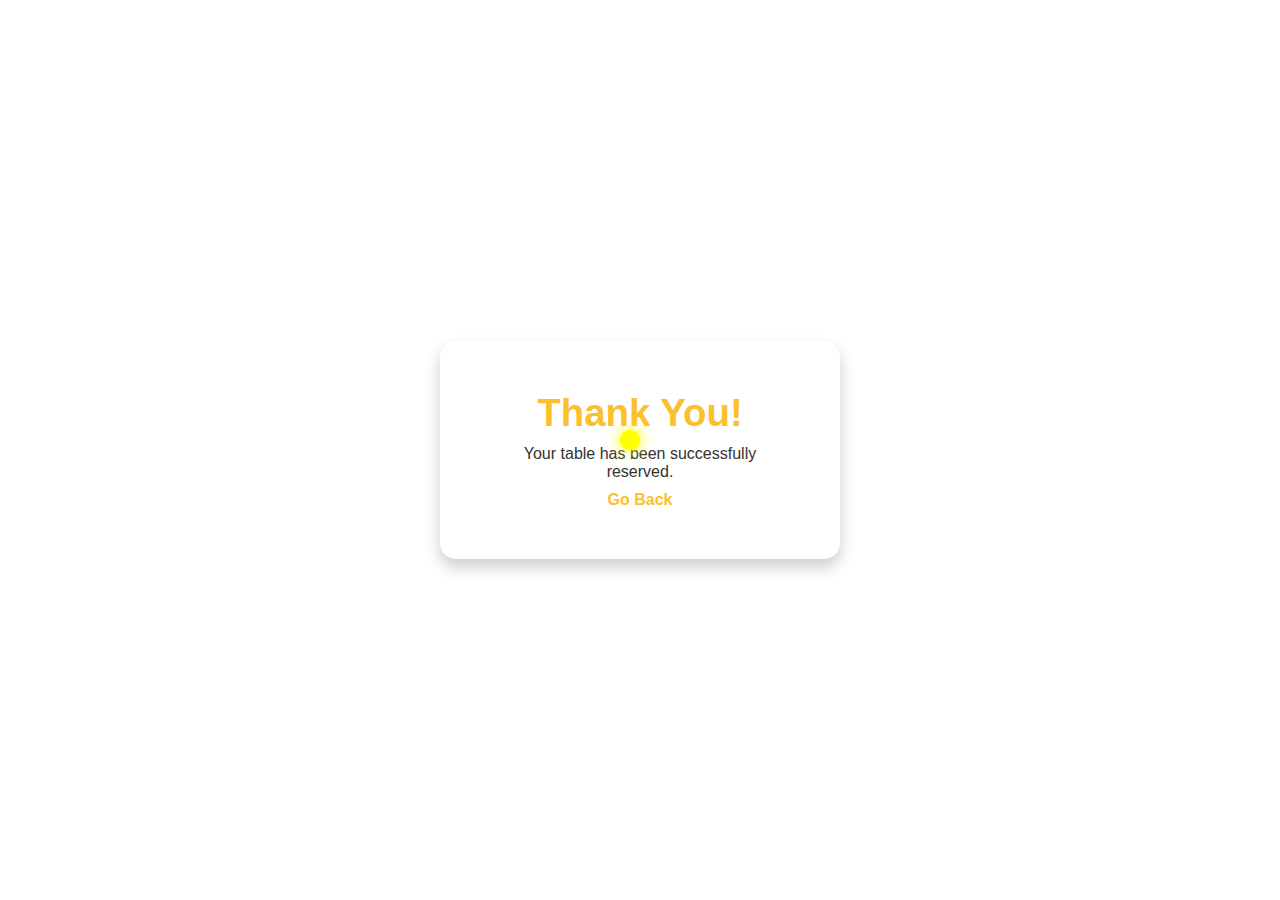
<file: redirect.html>
<!DOCTYPE html>
<html lang="en">
<head>
  <meta charset="UTF-8">
  <meta name="viewport" content="width=device-width, initial-scale=1.0">
  <title>Thank You</title>
  <link rel="stylesheet" href="style.css">

</head>
<style>
 * {
    margin: 0;
    padding: 0;
    box-sizing: border-box;
}

body {
    height: 100vh;
    background-color: white;
    display: flex;
    justify-content: center;
    align-items: center;
    overflow: hidden;
    position: relative;
    font-family: Arial, sans-serif;
}

#dot {
    position: absolute;
    width: 20px;
    height: 20px;
    border-radius: 50%;
    background-color: yellow;
    box-shadow: 0 0 10px rgba(255, 255, 0, 0.8), 0 0 20px rgba(255, 255, 0, 0.6);
    pointer-events: none;
    transform: translate(-50%, -50%);
    animation: pulse 1.5s infinite ease-in-out;
    will-change: transform, box-shadow;
}

@keyframes pulse {
    0% {
        transform: scale(1);
        opacity: 1;
    }
    50% {
        transform: scale(1.2);
        opacity: 0.7;
    }
    100% {
        transform: scale(1);
        opacity: 1;
    }
}

.main-container {
    text-align: center;
    padding: 20px;
    max-width: 400px;
    width: 100%;
}

button {
    width: 100%;
    max-width: 300px;
    margin: 20px auto 0;
    display: block;
    background: linear-gradient(90deg, #fdd835, #fbc02d);
    border: none;
    color: white;
    font-size: 1.2em;
    padding: 15px 0;
    border-radius: 8px;
    cursor: pointer;
    transition: all 0.3s ease;
    box-shadow: 0 4px 8px rgba(253, 216, 53, 0.5);
}

button:hover {
    background: linear-gradient(90deg, #ff6f61, #e91e63);
    box-shadow: 0 6px 12px rgba(233, 30, 99, 0.5);
}

.pg {
    text-decoration: none;
    color: white;
    display: block;
}

a.pulse {
    color: #fbc02d;
    text-decoration: none;
    font-weight: bold;
    margin-top: 10px;
    display: inline-block;
}
/* Media Queries for Responsiveness */
@media (max-width: 768px) {
    body {
        font-size: 14px;
    }

    h1 {
        font-size: 2em;
    }

    button {
        font-size: 1em;
        padding: 12px 0;
    }

    .main-container {
        padding: 10px;
        max-width: 90%;
    }

    #dot {
        width: 15px;
        height: 15px;
    }
}

@media (max-width: 480px) {
    h1 {
        font-size: 1.8em;
    }

    button {
        font-size: 1em;
        padding: 10px 0;
    }

    .main-container {
        padding: 5px;
    }

    #dot {
        width: 12px;
        height: 12px;
    }

    a.pulse {
        font-size: 1.1em;
    }
}
</style>

<body>
  <div id="dot"></div>
  <div class="main-container">
    <div class="content">
      <h1 class="fade-in">Thank You!</h1>
      <p>Your table has been successfully reserved.</p>
      <a href="index.html" class="pulse">Go Back</a>
      
    </div>
  </div>
  <script>
    const dot = document.getElementById("dot");

    document.addEventListener("mousemove", (e) => {
        const mouseX = e.clientX;
        const mouseY = e.clientY;

        // the dot's position
        dot.style.left = `${mouseX}px`;
        dot.style.top = `${mouseY}px`;

        // Change the glow effect dynamically based on mouse position
        const glowSize = (mouseX + mouseY) % 40 + 10; // Adjust glow size dynamically
        dot.style.boxShadow = `0 0 ${glowSize}px rgba(255, 255, 0, 0.8), 0 0 ${glowSize * 2}px rgba(255, 255, 0, 0.6)`; // Dynamic glow effect
    });
  </script>
</body>
</html>
</file>
<file: style.css>
/* Global Styles */
* {
    margin: 0;
    padding: 0;
    box-sizing: border-box;
}

body {
    font-family: cursive;
    background-color: #fff;
    color: #333;
    overflow-x: hidden;
    transition: all 0.3s ease;
}

/* Custom Cursor */
.cursor {
    position: fixed;
    top: 0;
    left: 0;
    width: 20px;
    height: 20px;
    background-color: #ffd966;
    border-radius: 50%;
    pointer-events: none;
    transform: translate(-50%, -50%);
    transition: transform 0.3s ease;
}

body:hover .cursor {
    transform: scale(2) translate(-50%, -50%);
}

/* HEADER SECTION */
header {
    background: url('header.jpg');
    height: 100vh;
    display: flex;
    justify-content: center;
    align-items: center;
    text-align: center;
    color: white;
    position: relative;
    animation: fadeIn 1.5s ease-out;
    background-repeat: no-repeat;
    background-attachment: fixed;
    background-position: center;
    background-size: cover;
}

.hero-logo {
    width: 150px;
    animation: fadeInLogo 1s ease-out;
}

.hero-title {
    font-size: 4rem;
    margin-top: 20px;
    font-weight: bold;
    opacity: 0;
    animation: fadeInText 1.5s ease-out forwards;
}

.hero-tagline {
    font-size: 1.8rem;
    color: #ffd966;
    margin-top: 15px;
    opacity: 0;
    animation: fadeInText 2s ease-out forwards;
}

.cta-button {
    background-color: #ffd966;
    color: #333;
    padding: 15px 30px;
    font-size: 1.2rem;
    border: none;
    border-radius: 5px;
    margin-top: 20px;
    cursor: pointer;
    transition: background-color 0.3s ease, transform 0.3s ease;
}

.cta-button:hover {
    background-color: #ff6b6b;
    transform: scale(1.05);
}

/* Animations */
@keyframes fadeIn {
    0% { opacity: 0; transform: translateY(-50px); }
    100% { opacity: 1; transform: translateY(0); }
}

@keyframes fadeInText {
    0% { opacity: 0; transform: translateY(30px); }
    100% { opacity: 1; transform: translateY(0); }
}

@keyframes fadeInLogo {
    0% { opacity: 0; transform: translateY(-50px); }
    100% { opacity: 1; transform: translateY(0); }
}

/* MENU SECTION */
#menu {
    background: rgb(255, 254, 254);
    padding: 60px 20px;
    text-align: center;
    background-repeat: no-repeat;
    background-attachment: fixed;
    background-position: center;
    background-size: cover;
    animation: fadeInText 2s ease-out forwards;
}

.menu-grid {
    display: grid;
    grid-template-columns: repeat(4, 1fr);
    gap: 20px;
    margin-top: 40px;
}

.menu-item {
    position: relative;
    overflow: hidden;
    border-radius: 10px;
    transition: transform 0.3s ease, box-shadow 0.3s ease;
    animation: fadeInText 2s ease-out forwards;
}

.menu-item img {
    width: 100%;
    height: auto;
    transition: transform 0.3s ease;
    animation: fadeInText 2s ease-out forwards;
}

.menu-item:hover img {
    transform: scale(1.1);
    animation: fadeInText 2s ease-out forwards;
}

.menu-item:hover {
    box-shadow: 0 15px 30px rgba(0, 0, 0, 0.2);
}

.overlay {
    position: absolute;
    top: 0;
    left: 0;
    right: 0;
    bottom: 0;
    background: rgba(0, 0, 0, 0.5);
    color: white;
    display: flex;
    justify-content: center;
    align-items: center;
    font-size: 1.8rem;
    opacity: 0;
    transition: opacity 0.3s ease;
    background-repeat: no-repeat;
    background-attachment: fixed;
    background-position: center;
    background-size: cover;
}

.menu-item:hover .overlay {
    opacity: 1;
}

#tests {
    background-color: rgb(255, 255, 255);
    padding: 60px 20px;
    text-align: center;
    background-repeat: no-repeat;
    background-attachment: fixed;
    background-position: center;
    background-size: cover;
}

.tests {
    display: flex;
    gap: 30px;
    justify-content: center;
    flex-wrap: wrap;
}

.test {
    background: rgb(255, 252, 252);
    padding: 30px;
    border-radius: 10px;
    width: 300px;
    box-shadow: 0 2px 15px rgba(0, 0, 0, 0.1);
    transition: transform 0.3s ease;
    background-repeat: no-repeat;
    background-attachment: fixed;
    background-position: center;
    background-size: cover;
}

.test:hover {
    transform: scale(1.05);
}

.test img {
    width: 80px;
    height: 80px;
    border-radius: 50%;
    margin-bottom: 20px;
}

.test p {
    font-style: italic;
    color: #666;
}


/* GALLERY SECTION */
#gallery {
    background-color: rgb(255, 255, 255);
    padding: 60px 20px;
    text-align: center;
    background-repeat: no-repeat;
    background-attachment: fixed;
    background-position: center;
    background-size: cover;
}

.gallery {
    display: grid;
    grid-template-columns: repeat(4, 1fr);
    gap: 20px;
}

.gallery-item img {
    width: 100%;
    height: auto;
    object-fit: cover;
    border-radius: 10px;
    transition: transform 0.3s ease, box-shadow 0.3s ease;
}

.gallery-item:hover img {
    transform: scale(1.1);
    box-shadow: 0 15px 30px rgba(0, 0, 0, 0.2);
}

/*blog section*/
.h5{
    font-size:15vh;
    margin-left: 30px;
}
.blog{
    background-color: #ffd966;
   color: #333;
   padding: 15px 30px;
   font-size: 1.2rem;
   border: none;
   border-radius: 5px;
   margin-left: 550px;
   margin-bottom: 30px;
   cursor: pointer;
   transition: background-color 0.3s ease, transform 0.3s ease;
   &:hover{
         background-color: #ff6b6b;
   transform: scale(1.05);
   }
}
.container
{
  max-width: 1000px;
  margin: 100px auto;
  display: flex;
  flex-wrap: wrap;
  justify-content: space-around;
}
.card
{
  position: relative;
  margin: 20px 0;
  width: 300px;
  height: 400px;
  background: #fff;
  transform-style: preserve-3d;
  transform: perspective(2000px);
  box-shadow: inset 300px 0 50px rgba(0,0,0,.5), 0 20px 20px rgba(0,0,0,.5);
  transition: 1s;
}
.card:hover
{
  z-index: 10000;
  transform: perspective(2000px) rotate(-10deg);
  box-shadow: inset 20px 0 50px rgba(0,0,0,.5), 0 10px 100px rgba(0,0,0,.5);
}

.card .Box
{
  position: relative;
  width: 100%;
  height: 100%;
  border: 1px solid #000;
  box-sizing: border-box;
  position: relative;
  transform-origin: left;
  z-index: 1;
  transition: 1s cubic-bezier(.15,1.7,.84,.58);
  background: #a7a5a5;
}
.card .Box img
{
  position: absolute;
  top: 0;
  left: 0;
  width: 100%;
  height: 100%;
  object-fit: cover;
}
.card:hover .Box
{
  transform: rotateY(-135deg);
}
.card .details
{
  position: absolute;
  top: 0;
  left: 0;
  box-sizing: border-box;
  padding: 20px;
  z-index: -1;
}
/* FOOTER */

.footer {
    background-color: #333;
    color: #f7f2e7;
    padding: 2rem 1rem;
}

.footer-container {
    display: flex;
    flex-wrap: wrap;
    justify-content: space-between;
    max-width: 1200px;
    margin: 0 auto;
    padding: 1rem;
}

.footer h3 {
    font-size: 1.2rem;
    color: #f08a00;
}

.footer p {
    color: #ccc;
    font-size: 0.9rem;
}

.footer-about,
.footer-links,
.footer-contact {
    flex: 1 1 200px;
    margin: 1rem;
}



.social-icons a {
    display: inline-block;
    margin: 0 5px;
    transition: transform 0.3s;
}
.social-icons img{
    width: 20px;
    height: 20px;
}

.social-icons a:hover {
    transform: scale(1.1);
}

.footer-bottom {
    text-align: center;
    padding: 1rem 0;
    font-size: 0.8rem;
    color: #aaa;
    border-top: 1px solid #555;
}
/* Main Container */
.main-container {
    width: 100%;
    max-width: 700px;
    background: white;
    border-radius: 16px;
    box-shadow: 0 8px 16px rgba(0, 0, 0, 0.2);
    overflow: hidden;
    animation: slideDown 1s ease-in-out;
  }
  
  .content {
    padding: 30px;
    text-align: center;
  }
  
  .fade-in {
    font-size: 2.4em;
    color: #fbc02d;
    margin-bottom: 10px;
  }
  
  .subtext {
    font-size: 1.1em;
    color: #555;
    margin-bottom: 20px;
  }
  
  /* Form */
  form {
    display: flex;
    flex-direction: column;
    gap: 15px;
  }
  
  .form-group {
    display: flex;
    flex-direction: column;
    text-align: left;
  }
  
  label {
    font-size: 0.9em;
    margin-bottom: 5px;
    color: #555;
  }
  
  label i {
    margin-right: 5px;
    color: #fbc02d;
  }
  
  input {
    padding: 10px;
    font-size: 1em;
    border: 2px solid #fdd835;
    border-radius: 8px;
    transition: all 0.3s ease;
  }
  
  input:focus {
    outline: none;
    box-shadow: 0 0 8px rgba(253, 216, 53, 0.5);
  }
  
  /* Button */
  button {
    width: 300px;
    margin: 20px auto 0;
    display: block;
    background: linear-gradient(90deg, #fdd835, #fbc02d);
    border: none;
    color: white;
    font-size: 1.2em;
    padding: 15px 0;
    border-radius: 8px;
    cursor: pointer;
    transition: all 0.3s ease;
    box-shadow: 0 4px 8px rgba(253, 216, 53, 0.5);
    &:hover{
        background: linear-gradient(90deg, #ff6f61, #e91e63);
        box-shadow: 0 6px 12px rgba(233, 30, 99, 0.5);
    }
  }
  button.pulse {
    animation: pulse 2s infinite;
  }
  
  /* Animations */
  @keyframes pulse {
    0%, 100% {
      transform: scale(1);
    }
    50% {
      transform: scale(1.05);
    }
  }
  
  @keyframes slideDown {
    from {
      transform: translateY(-20px);
      opacity: 0;
    }
    to {
      transform: translateY(0);
      opacity: 1;
    }
  }
  
  /* Responsive Design */
  @media screen and (max-width: 768px) {
    .content {
      padding: 20px;
    }
  
    h1 {
      font-size: 2em;
    }
  
    button {
      font-size: 1em;
      width: 250px;
    }
  }
  
/* Responsive Footer */
@media (max-width: 768px) {
    .blog{
       
    background-color: #ffd966;
   color: #333;
   padding: 15px 30px;
   font-size: 1.2rem;
   border: none;
   border-radius: 5px;
   margin-left: 14vh;
   margin-bottom: 30px;
   cursor: pointer;
   transition: background-color 0.3s ease, transform 0.3s ease;
   &:hover{
         background-color: #ff6b6b;
   transform: scale(1.05);
   }
}
    .footer-container {
        flex-direction: column;
        align-items: center;
        text-align: center;
    }

    .footer-about,
    .footer-links,
    .footer-contact {
        margin: 1rem 0;
    }
}

/* Tablet (iPad) Screen */
@media (max-width: 768px) {
    /* Adjust hero section for smaller screens */
    .hero-title {
        font-size: 2.5rem;
    }

    .hero-tagline {
        font-size: 1.2rem;
    }

    .cta-button {
        font-size: 1rem;
        padding: 10px 20px;
    }

    /* Menu Section */
    .menu-grid {
        grid-template-columns: repeat(2, 1fr); /* 2 columns */
    }

    /* Testimonials Section */
    .testimonials {
        flex-direction: column; /* Stack testimonials vertically */
        align-items: center;
    }

    /* Gallery Section */
    .gallery {
        grid-template-columns: repeat(2, 1fr); /* 2 columns */
    }

    /* Footer */
    .footer-container {
        flex-direction: column;
        text-align: center;
    }
}

/* Mobile Screen */
@media (max-width: 480px) {
    /* Adjust hero section for mobile screens */
    .hero-title {
        font-size: 2rem;
    }

    .hero-tagline {
        font-size: 1rem;
    }

    .cta-button {
        font-size: 0.9rem;
        padding: 8px 16px;
    }

    /* Menu Section */
    .menu-grid {
        grid-template-columns: 1fr; /* Single column */
    }

    /* Testimonials Section */
    .testimonials {
        gap: 20px;
    }

    /* Gallery Section */
    .gallery {
        grid-template-columns: 1fr; /* Single column */
    }

    /* Footer */
    .footer-about,
    .footer-contact {
        margin: 1rem 0;
    }

    .footer h3 {
        font-size: 1rem;
    }

    .footer p {
        font-size: 0.8rem;
    }
}
</file>
